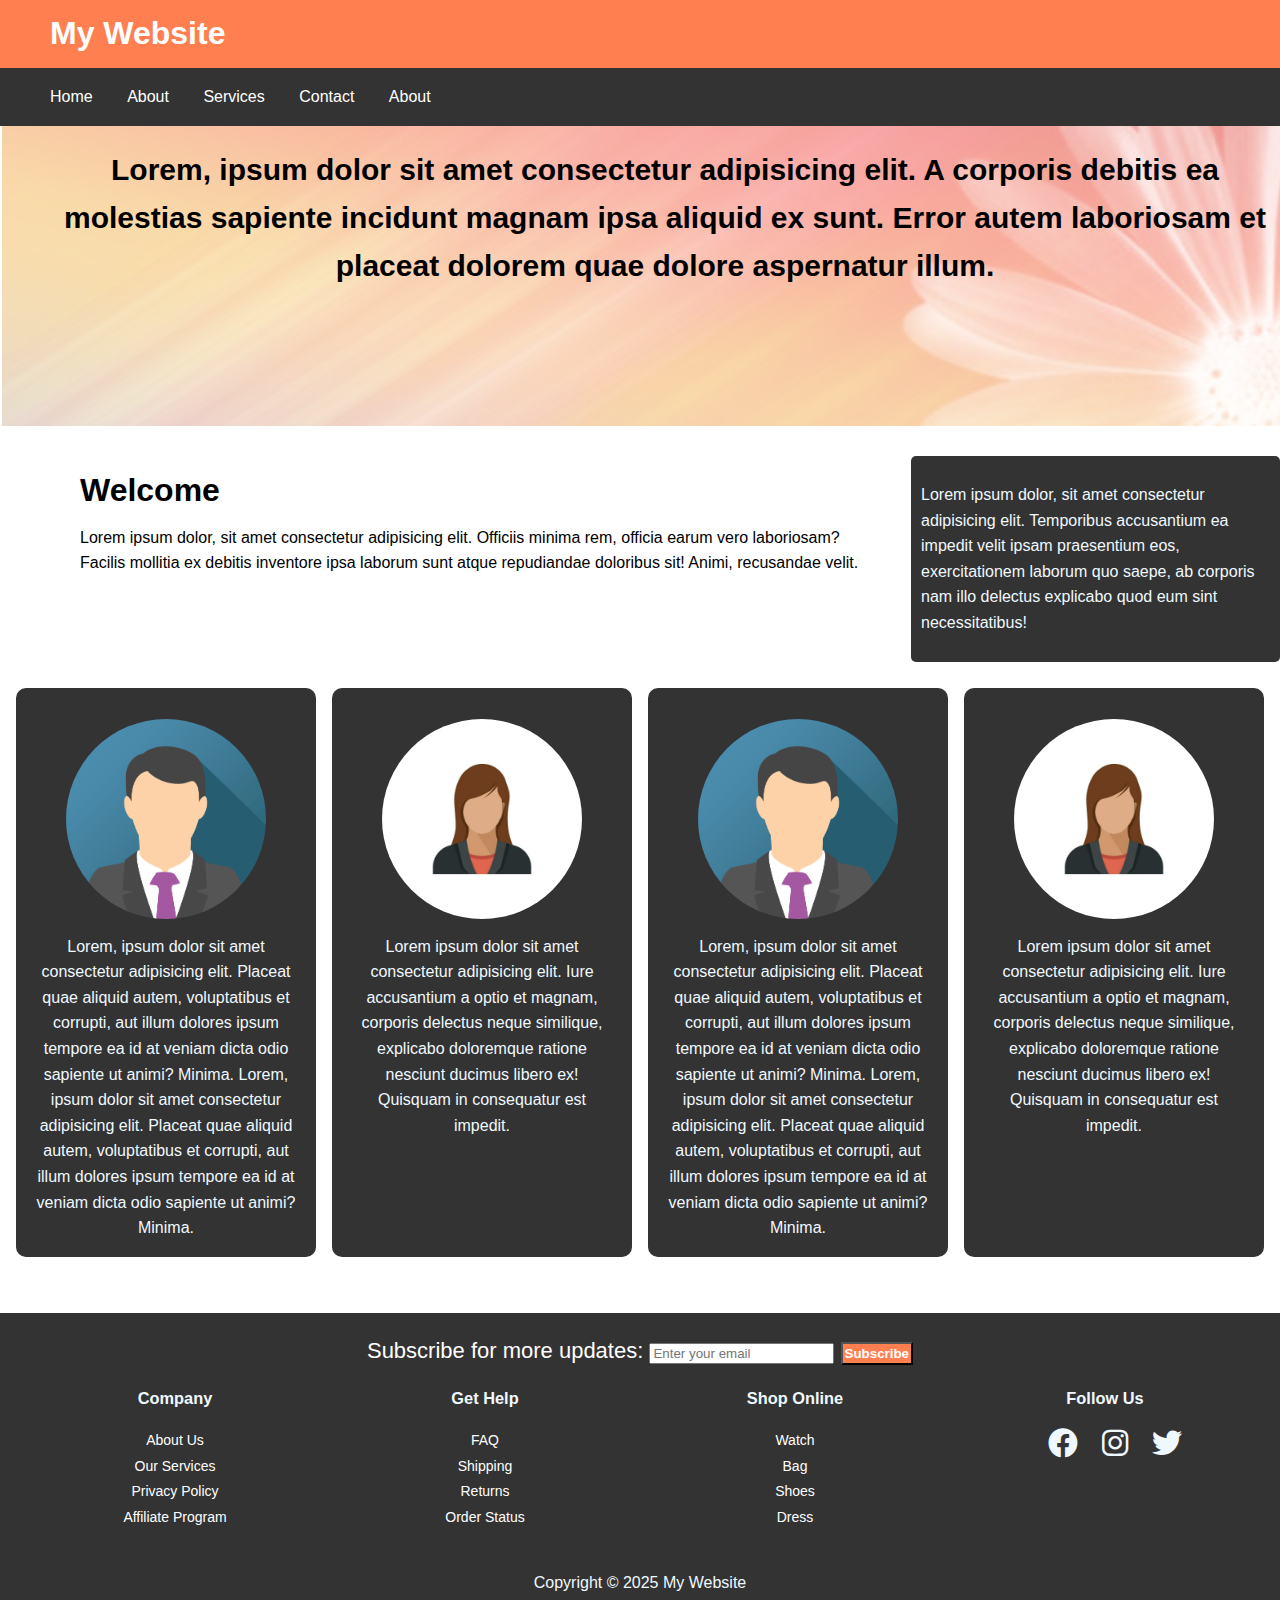
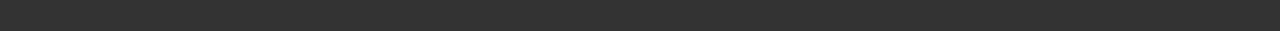
<file: index.html>
<!DOCTYPE html>
<html lang="en">

<head>
  <meta charset="UTF-8" />
  <meta name="viewport" content="width=device-width, initial-scale=1.0" />
  <title>My Website</title>
  <link rel="stylesheet" href="style.css" />
  <link rel="stylesheet" href="https://cdnjs.cloudflare.com/ajax/libs/font-awesome/6.0.0-beta3/css/all.min.css">
</head>

<body>
  <header id="main-header">
    <div class="container">
      <h1>My Website</h1>
    </div>
  </header>

  <nav id="navbar">
    <div class="container">
      <ul>
        <li>
          <a href="index.html">Home</a>
        </li>
        <li><a href="about.html">About</a></li>
        <li><a href="#">Services</a></li>
        <li><a href="#">Contact</a></li>
        <li><a href="#">About</a></li>
      </ul>
    </div>
  </nav>
  <section id="showcase">
    <div class="container">
      <h1>
        Lorem, ipsum dolor sit amet consectetur adipisicing elit. A corporis
        debitis ea molestias sapiente incidunt magnam ipsa aliquid ex sunt.
        Error autem laboriosam et placeat dolorem quae dolore aspernatur
        illum.
      </h1>
    </div>
  </section>
  <div class="container">
    <section id="main">
      <h1>Welcome</h1>
      <p>
        Lorem ipsum dolor, sit amet consectetur adipisicing elit. Officiis
        minima rem, officia earum vero laboriosam? Facilis mollitia ex debitis
        inventore ipsa laborum sunt atque repudiandae doloribus sit! Animi,
        recusandae velit.
      </p>
    </section>
    <aside id="sidebar">
      <p>
        Lorem ipsum dolor, sit amet consectetur adipisicing elit. Temporibus
        accusantium ea impedit velit ipsam praesentium eos, exercitationem
        laborum quo saepe, ab corporis nam illo delectus explicabo quod eum
        sint necessitatibus!
      </p>
    </aside>
  </div>

  <div class="grid">
    <div>
      <img src="profilem.jpg" alt="profile pic" />

      Lorem, ipsum dolor sit amet consectetur adipisicing elit. Placeat quae
      aliquid autem, voluptatibus et corrupti, aut illum dolores ipsum tempore
      ea id at veniam dicta odio sapiente ut animi? Minima. Lorem, ipsum dolor
      sit amet consectetur adipisicing elit. Placeat quae aliquid autem,
      voluptatibus et corrupti, aut illum dolores ipsum tempore ea id at
      veniam dicta odio sapiente ut animi? Minima.
    </div>
    <div>
      <img src="profilef.jpg" alt="profile pic" />

      Lorem ipsum dolor sit amet consectetur adipisicing elit. Iure
      accusantium a optio et magnam, corporis delectus neque similique,
      explicabo doloremque ratione nesciunt ducimus libero ex! Quisquam in
      consequatur est impedit.
    </div>
    <div>
      <img src="profilem.jpg" alt="profile pic" />

      Lorem, ipsum dolor sit amet consectetur adipisicing elit. Placeat quae
      aliquid autem, voluptatibus et corrupti, aut illum dolores ipsum tempore
      ea id at veniam dicta odio sapiente ut animi? Minima. Lorem, ipsum dolor
      sit amet consectetur adipisicing elit. Placeat quae aliquid autem,
      voluptatibus et corrupti, aut illum dolores ipsum tempore ea id at
      veniam dicta odio sapiente ut animi? Minima.
    </div>
    <div>
      <img src="profilef.jpg" alt="profile pic" />

      Lorem ipsum dolor sit amet consectetur adipisicing elit. Iure
      accusantium a optio et magnam, corporis delectus neque similique,
      explicabo doloremque ratione nesciunt ducimus libero ex! Quisquam in
      consequatur est impedit.
    </div>
  </div>

  <footer id="main-footer">
    <div class="fcontent">
      <form class="subscribe-form" onsubmit="return false;">
        <label class="subscribe-label">Subscribe for more updates:</label>
        <input type="email" id="subscribe-email" class="subscribe-input" placeholder="Enter your email" required />
        <button type="submit" class="subscribe-btn">Subscribe</button>
      </form>

      <div class="company">
        <h3>Company</h3>
        <ul>
          <li><a href="#">About Us</a></li>
          <li><a href="#">Our Services</a></li>
          <li><a href="#">Privacy Policy</a></li>
          <li><a href="#">Affiliate Program</a></li>
        </ul>
      </div>
      <div class="gethelp">
        <h3>Get Help</h3>
        <ul>
          <li><a href="#">FAQ </a></li>
          <li><a href="#">Shipping</a></li>
          <li><a href="#">Returns</a></li>
          <li><a href="#">Order Status</a></li>
        </ul>
      </div>
      <div class="shop">
        <h3>Shop Online</h3>
        <ul>
          <li><a href="#">Watch</a></li>
          <li><a href="#">Bag</a></li>
          <li><a href="#">Shoes</a></li>
          <li><a href="#">Dress</a></li>
        </ul>
      </div>
      <div class="follow">
        <h3>Follow Us</h3>
        <a href="https://www.facebook.com/" target="_blank"><i class="fa-brands fa-facebook iconf"></i></a>

        <a href="https://www.instagram.com/" target="_blank"><i class="fa-brands fa-instagram iconi"></i></a>
        <a href="https://www.twitter.com/" target="_blank"><i class="fa-brands fa-twitter icont"></i>
          </i></a>
      </div>
      <div class="copyright">
        <p>Copyright &copy; 2025 My Website</p>
      </div>
  </footer>
</body>

</html>
</file>
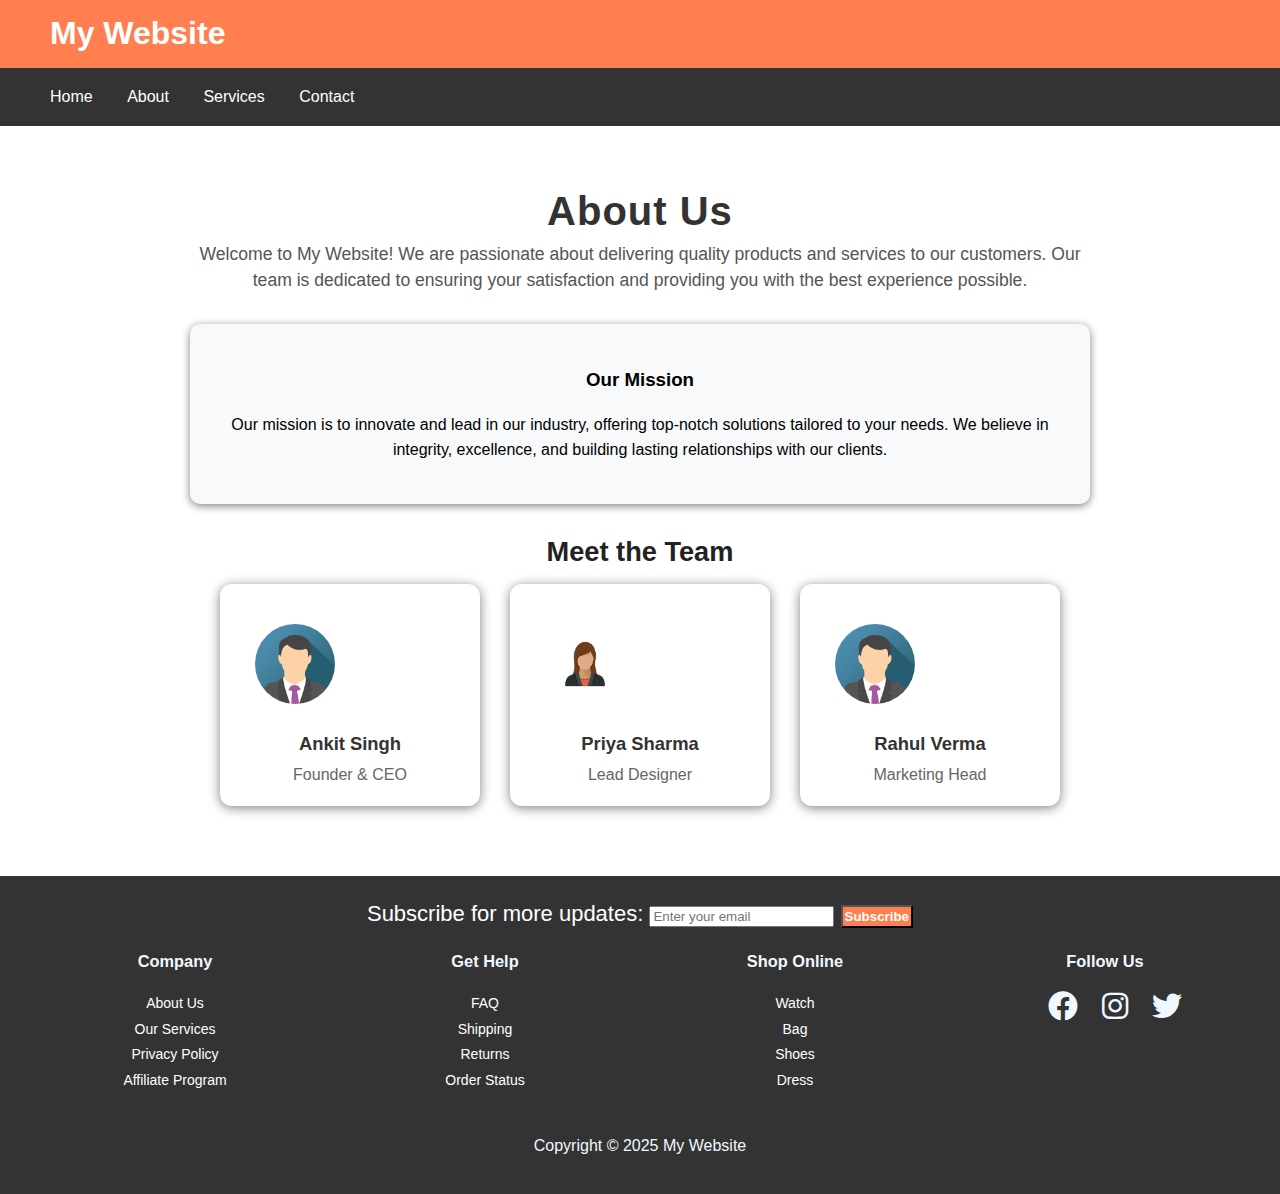
<file: about.html>
<!DOCTYPE html>
<html lang="en">

<head>
    <meta charset="UTF-8" />
    <meta name="viewport" content="width=device-width, initial-scale=1.0" />
    <title>My Website</title>
    <link rel="stylesheet" href="style.css" />
    <link rel="stylesheet" href="https://cdnjs.cloudflare.com/ajax/libs/font-awesome/6.0.0-beta3/css/all.min.css">
</head>

<body>
    <header id="main-header">
        <div class="container">
            <h1>My Website</h1>
        </div>
    </header>

    <nav id="navbar">
        <div class="container">
            <ul>
                <li>
                    <a href="index.html">Home</a>
                </li>
                <li><a href="about.html">About</a></li>
                <li><a href="#">Services</a></li>
                <li><a href="#">Contact</a></li>
            </ul>
        </div>
    </nav>

    <!-- About Us Section -->
    <section id="about-us">
        <div class="about-container">
            <h2 class="about-title">About Us</h2>
            <p class="about-desc">
                Welcome to My Website! We are passionate about delivering quality products and services to our
                customers. Our team is dedicated to ensuring your satisfaction and providing you with the best
                experience possible.
            </p>
            <div class="about-mission-card">
                <h3>Our Mission</h3>
                <p>
                    Our mission is to innovate and lead in our industry, offering top-notch solutions tailored to your
                    needs. We believe in integrity, excellence, and building lasting relationships with our clients.
                </p>
            </div>
            <h3 class="team-title">Meet the Team</h3>
            <div class="team-cards">
                <div class="team-card">
                    <img src="profilem.jpg" alt="Ankit Singh" class="team-img">
                    <h4>Ankit Singh</h4>
                    <p>Founder & CEO</p>
                </div>
                <div class="team-card">
                    <img src="profilef.jpg" alt="Priya Sharma" class="team-img">
                    <h4>Priya Sharma</h4>
                    <p>Lead Designer</p>
                </div>
                <div class="team-card">
                    <img src="profilem.jpg" alt="Rahul Verma" class="team-img">
                    <h4>Rahul Verma</h4>
                    <p>Marketing Head</p>
                </div>
            </div>
        </div>
    </section>

    <footer id="main-footer">
        <div class="fcontent">
            <div class="fcontent">
                <form class="subscribe-form" onsubmit="return false;">
                    <label class="subscribe-label">Subscribe for more updates:</label>
                    <input type="email" id="subscribe-email" class="subscribe-input" placeholder="Enter your email"
                        required />
                    <button type="submit" class="subscribe-btn">Subscribe</button>
                </form>

                <div class="company">
                    <h3>Company</h3>
                    <ul>
                        <li><a href="#">About Us</a></li>
                        <li><a href="#">Our Services</a></li>
                        <li><a href="#">Privacy Policy</a></li>
                        <li><a href="#">Affiliate Program</a></li>
                    </ul>
                </div>
                <div class="gethelp">
                    <h3>Get Help</h3>
                    <ul>
                        <li><a href="#">FAQ </a></li>
                        <li><a href="#">Shipping</a></li>
                        <li><a href="#">Returns</a></li>
                        <li><a href="#">Order Status</a></li>
                    </ul>
                </div>
                <div class="shop">
                    <h3>Shop Online</h3>
                    <ul>
                        <li><a href="#">Watch</a></li>
                        <li><a href="#">Bag</a></li>
                        <li><a href="#">Shoes</a></li>
                        <li><a href="#">Dress</a></li>
                    </ul>
                </div>
                <div class="follow">
                    <h3>Follow Us</h3>
                    <a href="https://www.facebook.com/" target="_blank"><i class="fa-brands fa-facebook iconf"></i></a>

                    <a href="https://www.instagram.com/" target="_blank"><i
                            class="fa-brands fa-instagram iconi"></i></a>
                    <a href="https://www.twitter.com/" target="_blank"><i class="fa-brands fa-twitter icont"></i></a>
                </div>
                <div class="copyright">
                    <p>Copyright &copy; 2025 My Website</p>
                </div>
    </footer>
</body>

</html>
</file>
<file: style.css>
body {
  background-color: white;
  color: black;
  font-family: Arial, Helvetica, sans-serif;
  font-size: 16px;
  line-height: 1.6em;
  margin: 0;
}

.container {
  padding-left: 50px;
  margin: auto;
  overflow: hidden;
}

#main-header {
  background-color: coral;
  color: white;
}

#navbar {
  background-color: #333;
}

#navbar ul {
  padding: 0%;
  list-style: none;
}

#navbar li {
  display: inline;
}

#navbar a {
  color: white;
  text-decoration: none;
  padding-right: 30px;
}

#navbar :hover {
  color: coral;
}

#showcase {
  background-image: url(showcase.jpg);
  min-height: 300px;
  margin-bottom: 30px;
  text-align: center;
}

#showcase h1 {
  line-height: 1.6em;
  font-size: 30px;
}

#main {
  float: left;
  width: 70%;
  padding: 0 30px;
  box-sizing: border-box;
}

#sidebar {
  float: right;
  width: 30%;
  background-color: #333;
  color: aliceblue;
  padding: 10px;
  box-sizing: border-box;
  border-radius: 5px;
}

.grid {
  display: grid;
  grid-template-columns: repeat(4, 2fr);
  grid-gap: 1em;
  /*grid-auto-rows: 3rem; (Not used as if content more it doesnot adjust)*/

  grid-auto-rows: minmax(100, auto); /*min 100 & max auto*/
  padding: 1em;
}

/*gives color to div*/

.grid div {
  background-color: #333;
  color: aliceblue;
  padding: 1em;
  margin-top: 10px;
  border-radius: 10px;
  text-align: center;
  place-items: center;
}

img {
  border-radius: 50%; /*circle image*/
  height: 200px;
  width: 200px;
  display: flex;
  padding: 15px;
}

/*footer div styles*/

.fcontent {
  color: white;
  text-align: center;
}

.subscribe-form {
  font-size: 22px;
  padding: 5px;
}

.subscribe-btn {
  background-color: coral;
  color: white;
  font-weight: bold;
  padding: 2px;
}

.company {
  color: aliceblue;
  float: left;
  width: 25%;
  min-height: 200px;
  box-sizing: border-box;
  padding-bottom: 20px;
  text-align: center;
}

.company ul {
  padding: 0%;
  list-style: none;
}

#company li {
  display: inline;
}

.company a {
  color: white;
  text-decoration: none;
}

.gethelp {
  color: aliceblue;
  float: left;
  width: 25%;
  box-sizing: border-box;
  min-height: 200px;
  padding-bottom: 20px;
  text-align: center;
}

.gethelp ul {
  padding: 0%;
  list-style: none;
}

#gethelp li {
  display: inline;
}

.gethelp a {
  color: white;
  text-decoration: none;
}

.shop {
  color: aliceblue;
  float: left;
  width: 25%;
  box-sizing: border-box;
  min-height: 200px;
  padding-bottom: 20px;
  text-align: center;
}

.shop ul {
  padding: 0%;
  list-style: none;
}

#shop li {
  display: inline;
}

.shop a {
  color: white;
  text-decoration: none;
}

.follow {
  color: aliceblue;
  float: right;
  width: 25%;
  box-sizing: border-box;
  min-height: 200px;
  padding-bottom: 20px;
  text-align: center;
}

.follow i {
  padding-left: 20px;
  font-size: 30px;
}

.iconf {
  color: aliceblue;
}

.iconi {
  color: aliceblue;
}

.icont {
  color: aliceblue;
}

.copyright {
  font-size: medium;
  color: aliceblue;
  text-align: center;
}

#main-footer {
  font-size: 14px;
  background-color: #333;
  padding: 20px;
  margin-top: 40px;
}

#main-footer li :hover {
  text-decoration: underline;
}

/*About Us Section Styles*/

#about-us {
  background: #fff;
  padding: 40px 0 30px 0;
}
.about-container {
  max-width: 900px;
  margin: auto;
  padding: 0 20px;
}
.about-title {
  font-size: 2.5rem;
  color: #333;
  margin-bottom: 10px;
  text-align: center;
  letter-spacing: 1px;
}
.about-desc {
  font-size: 1.1rem;
  color: #555;
  margin-bottom: 30px;
  text-align: center;
}
.about-mission-card {
  background: #f8f9fa;
  border-radius: 10px;
  box-shadow: 0 2px 8px grey;
  padding: 25px 30px;
  margin-bottom: 35px;
  text-align: center;
}
.team-title {
  font-size: 1.7rem;
  color: #222;
  margin-bottom: 20px;
  text-align: center;
}
.team-cards {
  display: flex;
  flex-wrap: wrap;
  justify-content: center;
  gap: 30px;
}
.team-card {
  background: #fff;
  border-radius: 12px;
  box-shadow: 0 2px 12px grey;
  padding: 25px 20px 18px 20px;
  width: 220px;
  text-align: center;
  transition: transform 0.3s cubic-bezier(0.4, 0, 0.2, 1),
    box-shadow 0.3s cubic-bezier(0.4, 0, 0.2, 1);
}
.team-card:hover {
  transform: translateY(-7px) scale(1.03);
  box-shadow: 0 6px 20px grey;
}
.team-img {
  width: 80px;
  height: 80px;
  border-radius: 50%;
  object-fit: cover;
  margin-bottom: 12px;
}
.team-card h4 {
  margin: 10px 0 5px 0;
  color: #333;
  font-size: 1.15rem;
}
.team-card p {
  color: #666;
  font-size: 1rem;
  margin: 0;
}

@media (max-width: 700px) {
  .team-cards {
    flex-direction: column;
    align-items: center;
  }
  .about-container {
    padding: 0 5px;
  }

  #main {
    width: 100%;
    float: none;
  }

  #sidebar {
    width: 100px;
    float: none;
  }
}
</file>
